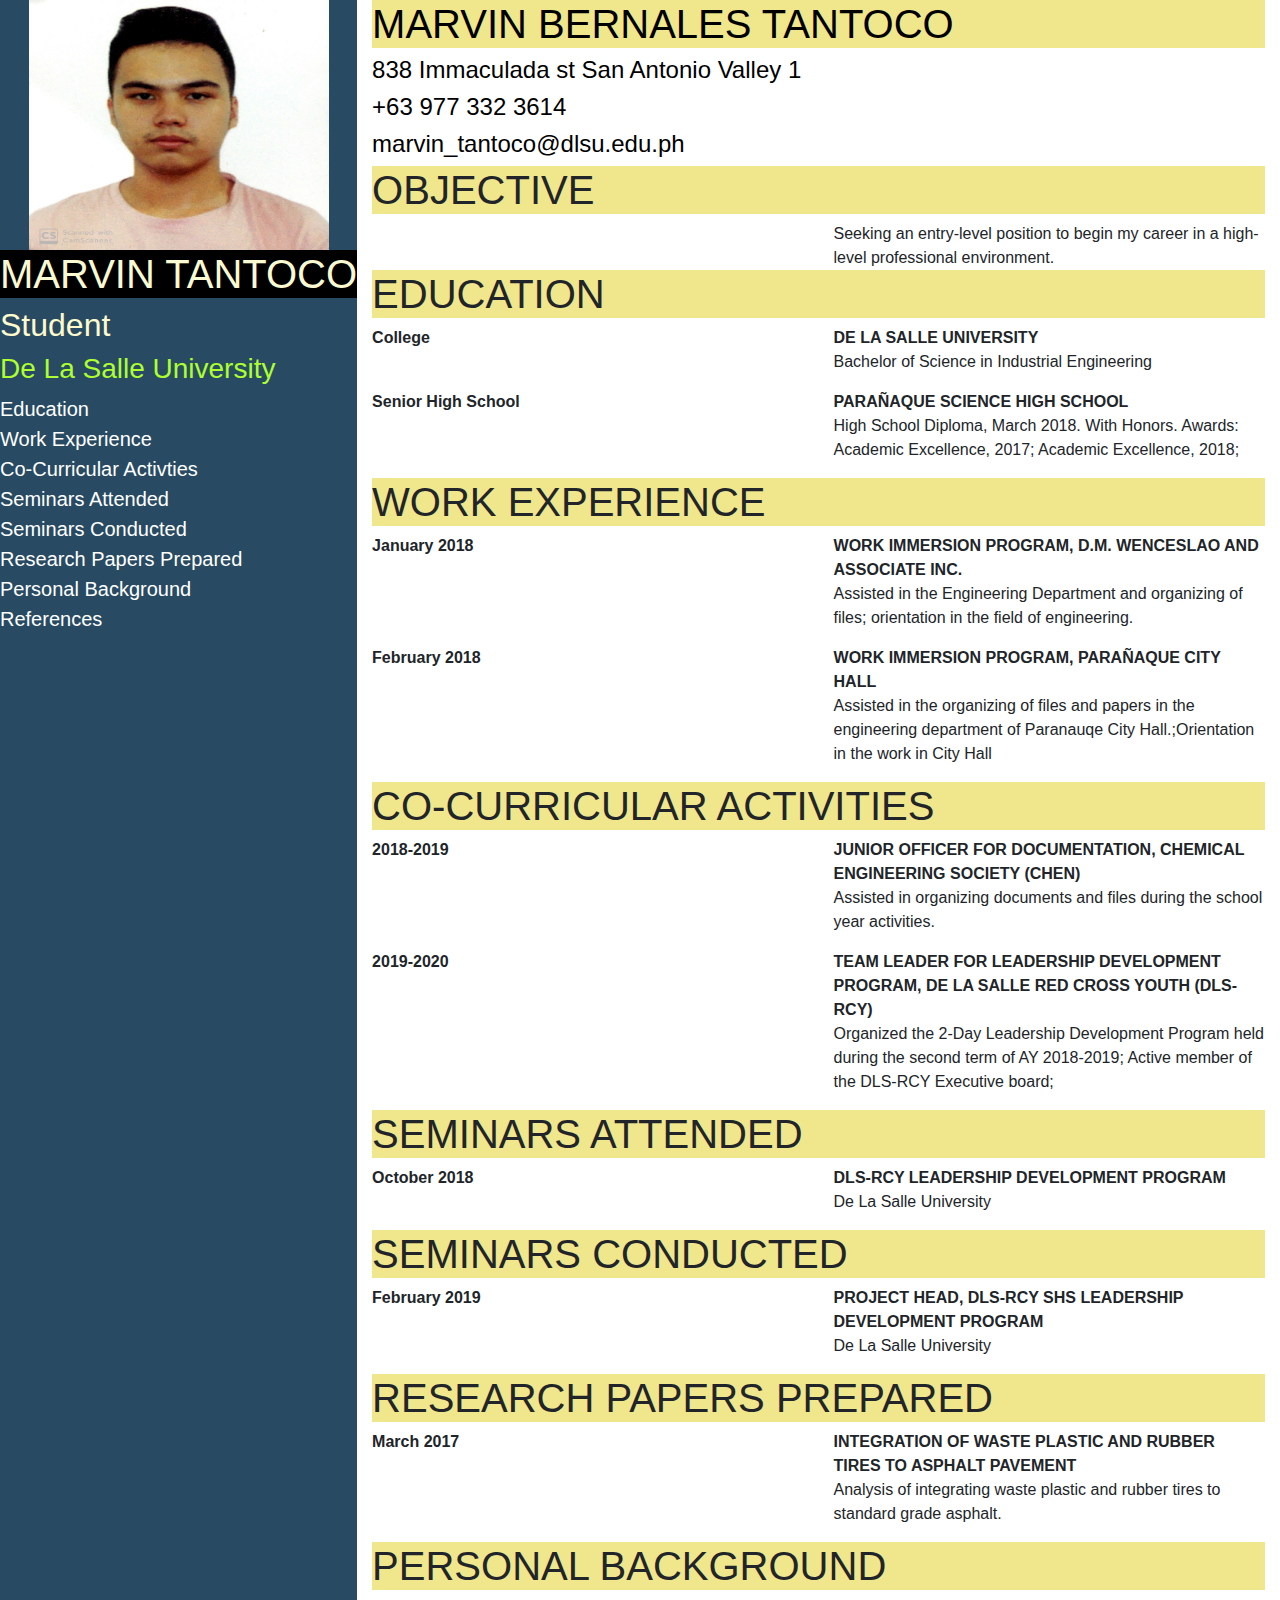
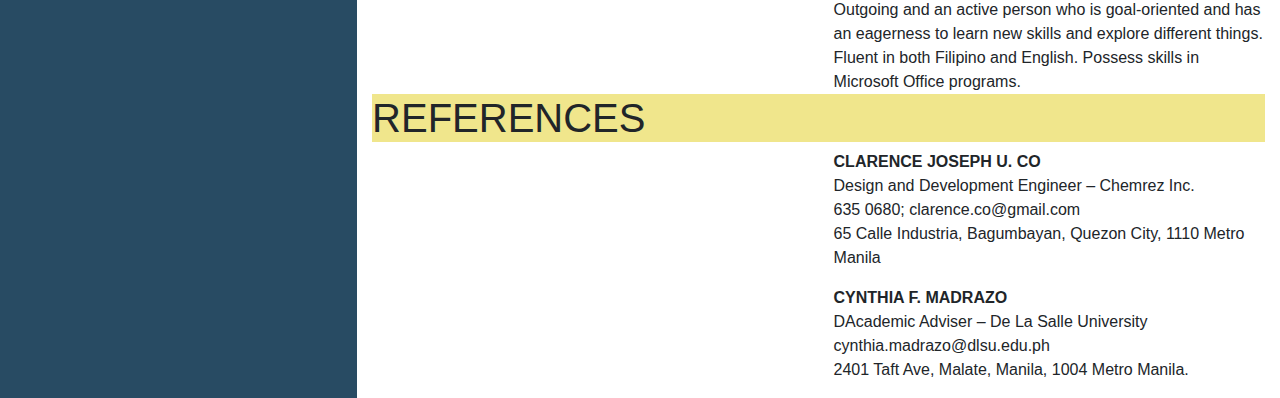
<file: index.html>
<html>

<head>
    <!-- Required meta tags -->
    <meta charset="utf-8">
    <meta name="viewport" content="width=device-width, initial-scale=1, shrink-to-fit=no">

    <!-- Bootstrap CSS -->
    <link rel="stylesheet" href="https://stackpath.bootstrapcdn.com/bootstrap/4.3.1/css/bootstrap.min.css" integrity="sha384-ggOyR0iXCbMQv3Xipma34MD+dH/1fQ784/j6cY/iJTQUOhcWr7x9JvoRxT2MZw1T" crossorigin="anonymous">

    <link rel="stylesheet" href="main.css">

    <title>LBYEC2A EA4</title>
</head>

<body>
    <div class="container-fluid">
        <div class="row">
            <div id="sidenav" class="col-1.5">
                <section class="sidenavtext">
                    <img src="idpic.jpg" width="300" height="250" class="center">
                    <h1>MARVIN TANTOCO </h1>
                    <h2>Student</h2>
                    <h3>De La Salle University</h3>
                </section>
                <ul>
                    <a href="index.html#educ">
                        <li>Education</li>
                        <a href="index.html#work">
                            <li>Work Experience</li>
                            <a href="index.html#curricular">
                                <li>Co-Curricular Activties</li>
                                <a href="index.html#attended">
                                    <li>Seminars Attended</li>
                                    <a href="index.html#conducted">
                                        <li>Seminars Conducted</li>
                                        <a href="index.html#research">
                                            <li>Research Papers Prepared</li>
                                            <a href="index.html#background">
                                                <li>Personal Background</li>
                                                <a href="index.html#references">
                                                    <li>References</li>
                                                </a>

            </div>


            <div id="mainnav" class="col">
                <section id="resume-header" class="resumeheader">
                    <h1>MARVIN BERNALES TANTOCO </h1>
                    <h4>838 Immaculada st San Antonio Valley 1</h4>
                    <h4>+63 977 332 3614</h4>
                    <h4>marvin_tantoco@dlsu.edu.ph </h4>

                </section>
                <section id="obj">
                    <h1>OBJECTIVE</h1>
                    <div class="row">
                        <div class="col"></div>
                        <div class="col">Seeking an entry-level position to begin my career in a high-level professional environment.</div>
                    </div>
                </section>
                <section id="educ">
                    <h1>EDUCATION</h1>
                    <div class="row">
                        <div class="col">
                            <b>
                                College</b>
                        </div>
                        <div class="col">
                            <b> DE LA SALLE UNIVERSITY </b>
                            <p>Bachelor of Science in Industrial Engineering</p>
                        </div>
                    </div>
                    <div class="row">
                        <div class="col">
                            <b>
                                Senior High School
                            </b>
                        </div>
                        <div class="col">
                            <b> PARAÑAQUE SCIENCE HIGH SCHOOL</b>
                            <p>High School Diploma, March 2018. With Honors. Awards: Academic Excellence, 2017; Academic Excellence, 2018; </p>
                        </div>
                    </div>
                </section>

                <section id="work">
                    <h1>WORK EXPERIENCE</h1>
                    <div class="row">
                        <div class="col">
                            <b> January 2018</b>
                        </div>
                        <div class="col">
                            <b> WORK IMMERSION PROGRAM, D.M. WENCESLAO AND ASSOCIATE INC.</b>
                            <p>Assisted in the Engineering Department and organizing of files; orientation in the field of engineering.</p>
                        </div>
                    </div>
                    <div class="row">
                        <div class="col">
                            <b> February 2018</b>
                        </div>
                        <div class="col">
                            <b> WORK IMMERSION PROGRAM, PARAÑAQUE CITY HALL </b>
                            <p>Assisted in the organizing of files and papers in the engineering department of Paranauqe City Hall.;Orientation in the work in City Hall</p>
                        </div>
                    </div>
                </section>

                <section id="curricular">
                    <h1>CO-CURRICULAR ACTIVITIES</h1>
                    <div class="row">
                        <div class="col">
                            <b> 2018-2019 </b>
                        </div>
                        <div class="col">
                            <b> JUNIOR OFFICER FOR DOCUMENTATION, CHEMICAL ENGINEERING SOCIETY (CHEN) </b>
                            <p>Assisted in organizing documents and files during the school year activities.</p>
                        </div>
                    </div>
                    <div class="row">
                        <div class="col">
                            <b> 2019-2020 </b>
                        </div>
                        <div class="col">
                            <b> TEAM LEADER FOR LEADERSHIP DEVELOPMENT PROGRAM, DE LA SALLE RED CROSS YOUTH (DLS-RCY) </b>
                            <p>Organized the 2-Day Leadership Development Program held during the second term of AY 2018-2019; Active member of the DLS-RCY Executive board; </p>
                        </div>
                    </div>
                </section>

                <section id="attended">
                    <h1>SEMINARS ATTENDED</h1>
                    <div class="row">
                        <div class="col">
                            <b> October 2018 </b>
                        </div>
                        <div class="col">
                            <b>
                                DLS-RCY LEADERSHIP DEVELOPMENT PROGRAM
                            </b>
                            <p>De La Salle University</p>
                        </div>
                    </div>
                </section>

                <section id="conducted">
                    <h1>SEMINARS CONDUCTED</h1>
                    <div class="row">
                        <div class="col">
                            <b>
                                February 2019
                            </b>
                        </div>
                        <div class="col">
                            <b> PROJECT HEAD, DLS-RCY SHS LEADERSHIP DEVELOPMENT PROGRAM </b>
                            <p>De La Salle University</p>
                        </div>
                    </div>
                </section>

                <section id="research">
                    <h1>RESEARCH PAPERS PREPARED</h1>
                    <div class="row">
                        <div class="col">
                            <b> March 2017 </b>
                        </div>
                        <div class="col">
                            <b> INTEGRATION OF WASTE PLASTIC AND RUBBER TIRES TO ASPHALT PAVEMENT </b>
                            <p>Analysis of integrating waste plastic and rubber tires to standard grade asphalt.</p>
                        </div>
                    </div>
                </section>

                <section id="background">
                    <h1>PERSONAL BACKGROUND</h1>
                    <div class="row">
                        <div class="col"></div>
                        <div class="col">
                            Outgoing and an active person who is goal-oriented and has an eagerness to learn new skills and explore different things. Fluent in both Filipino and English. Possess skills in Microsoft Office programs.
                        </div>
                    </div>
                </section>

                <section id="references">
                    <h1>REFERENCES</h1>
                    <div class="row">
                        <div class="col"></div>
                        <div class="col">
                            <b> CLARENCE JOSEPH U. CO </b>
                            <p>Design and Development Engineer – Chemrez Inc.
                                <br>
                                635 0680; clarence.co@gmail.com
                                <br>
                                65 Calle Industria, Bagumbayan, Quezon City, 1110 Metro Manila</p>
                        </div>
                    </div>

                    <div class="row">
                        <div class="col"></div>
                        <div class="col">
                            <b> CYNTHIA F. MADRAZO </b>
                            <p>DAcademic Adviser – De La Salle University
                                <br>
                                cynthia.madrazo@dlsu.edu.ph
                                <br>
                                2401 Taft Ave, Malate, Manila, 1004 Metro Manila.</p>
                        </div>
                    </div>
                </section>

                <!-- Optional JavaScript -->
                <!-- jQuery first, then Popper.js, then Bootstrap JS -->
                <script src="https://code.jquery.com/jquery-3.3.1.slim.min.js" integrity="sha384-q8i/X+965DzO0rT7abK41JStQIAqVgRVzpbzo5smXKp4YfRvH+8abtTE1Pi6jizo" crossorigin="anonymous"></script>
                <script src="https://cdnjs.cloudflare.com/ajax/libs/popper.js/1.14.7/umd/popper.min.js" integrity="sha384-UO2eT0CpHqdSJQ6hJty5KVphtPhzWj9WO1clHTMGa3JDZwrnQq4sF86dIHNDz0W1" crossorigin="anonymous"></script>
                <script src="https://stackpath.bootstrapcdn.com/bootstrap/4.3.1/js/bootstrap.min.js" integrity="sha384-JjSmVgyd0p3pXB1rRibZUAYoIIy6OrQ6VrjIEaFf/nJGzIxFDsf4x0xIM+B07jRM" crossorigin="anonymous"></script>
</body></html>
</file>
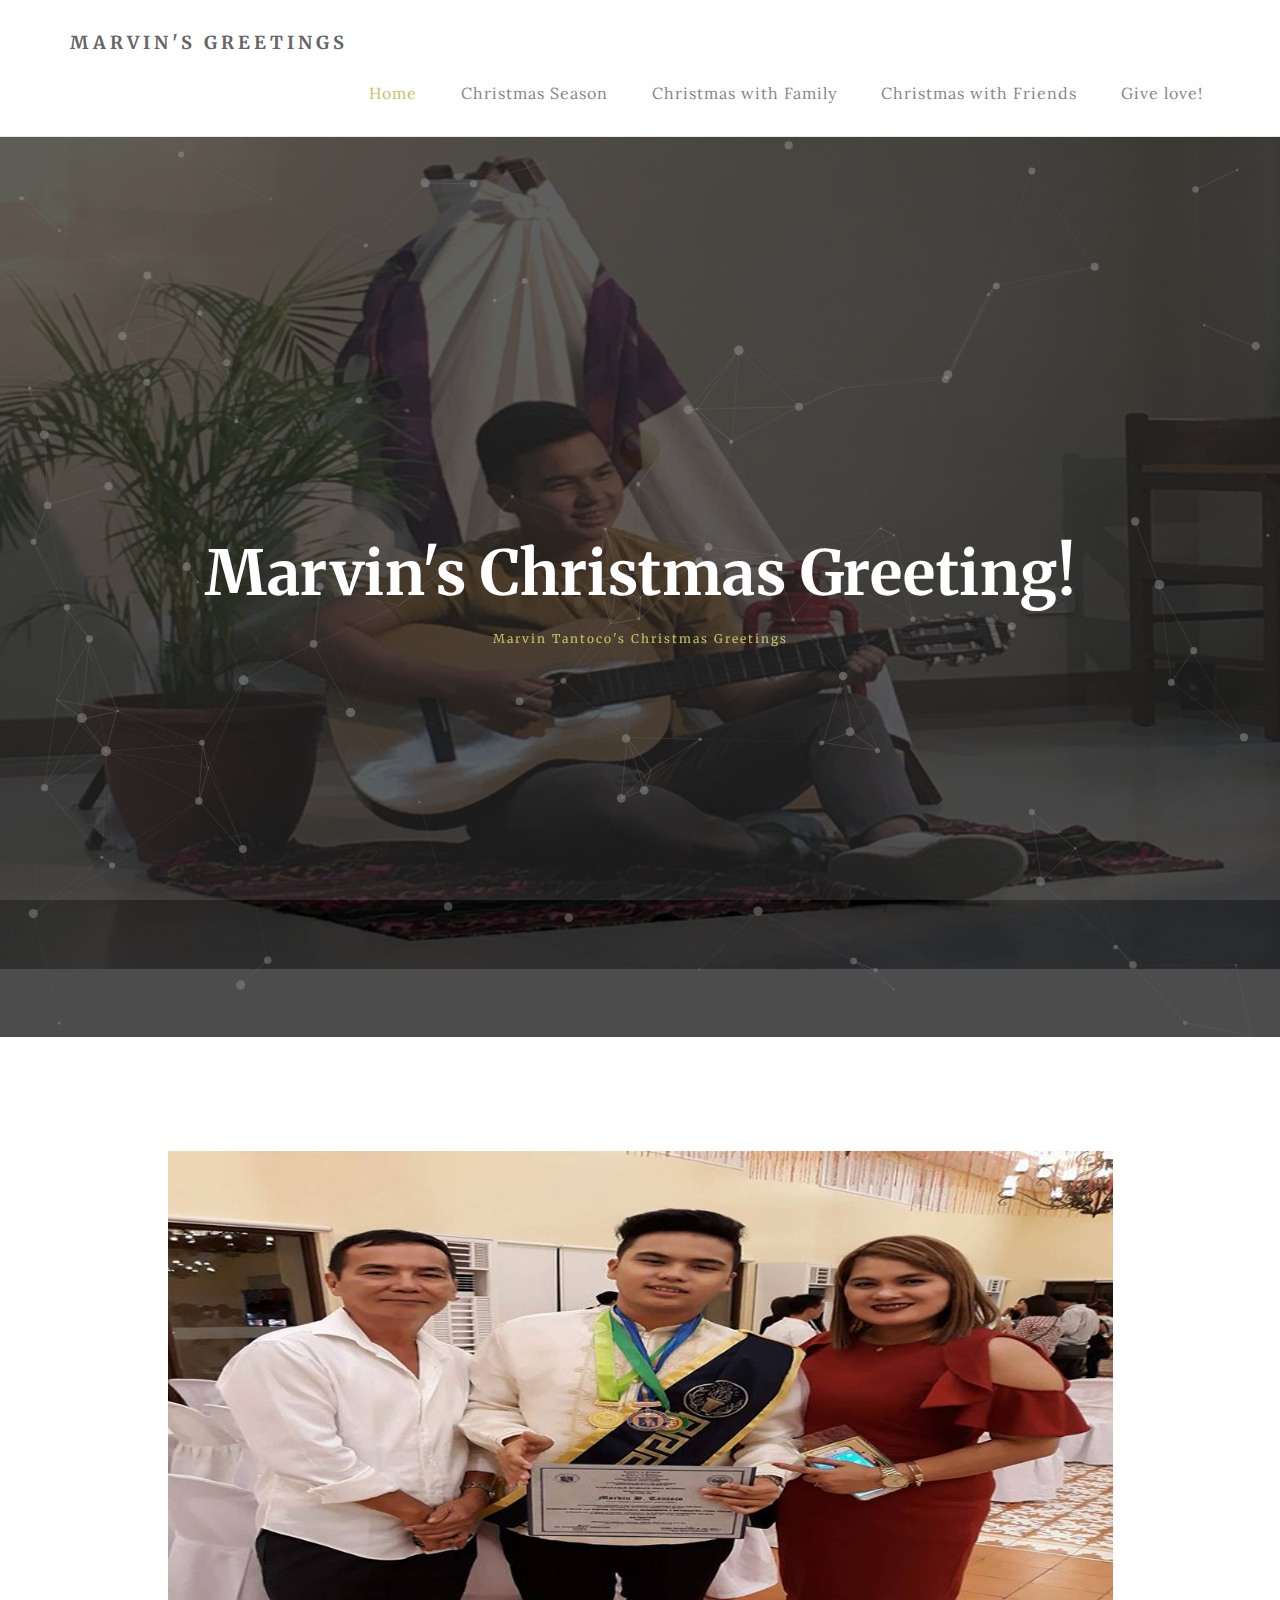
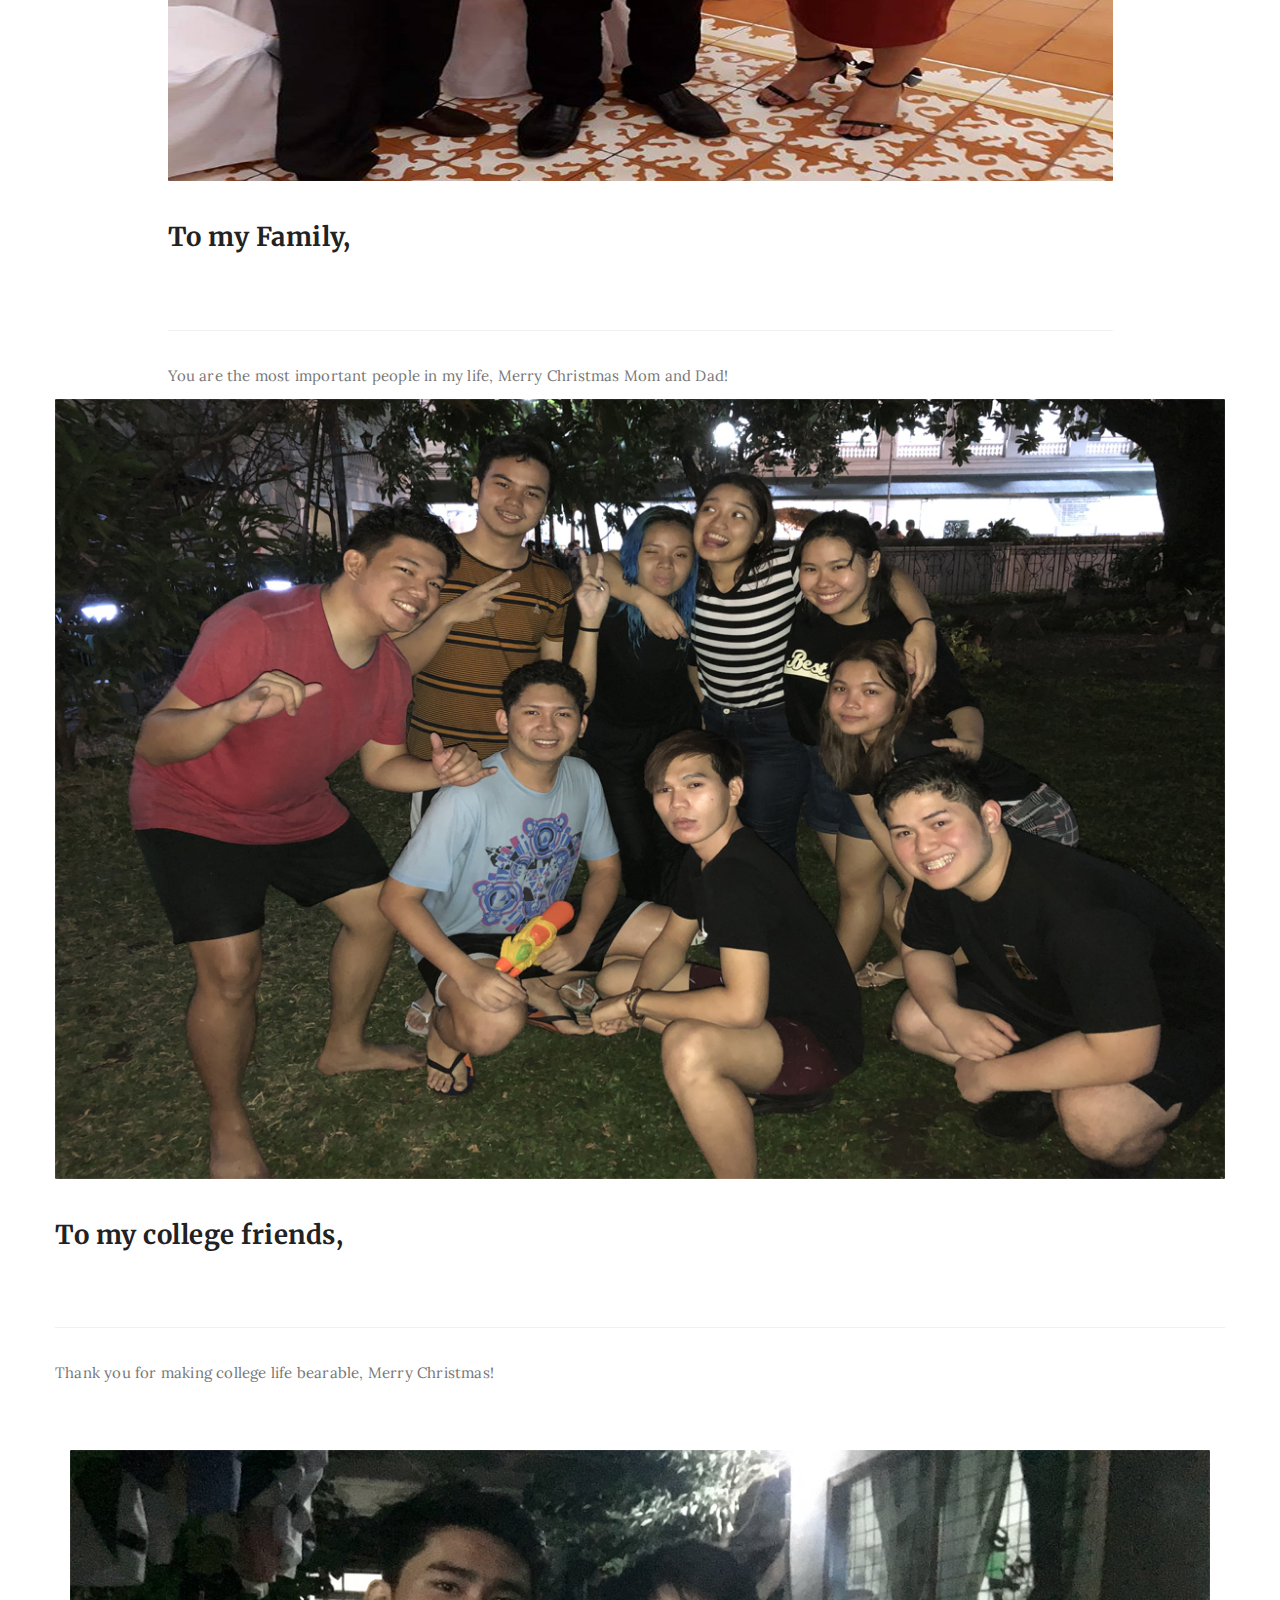
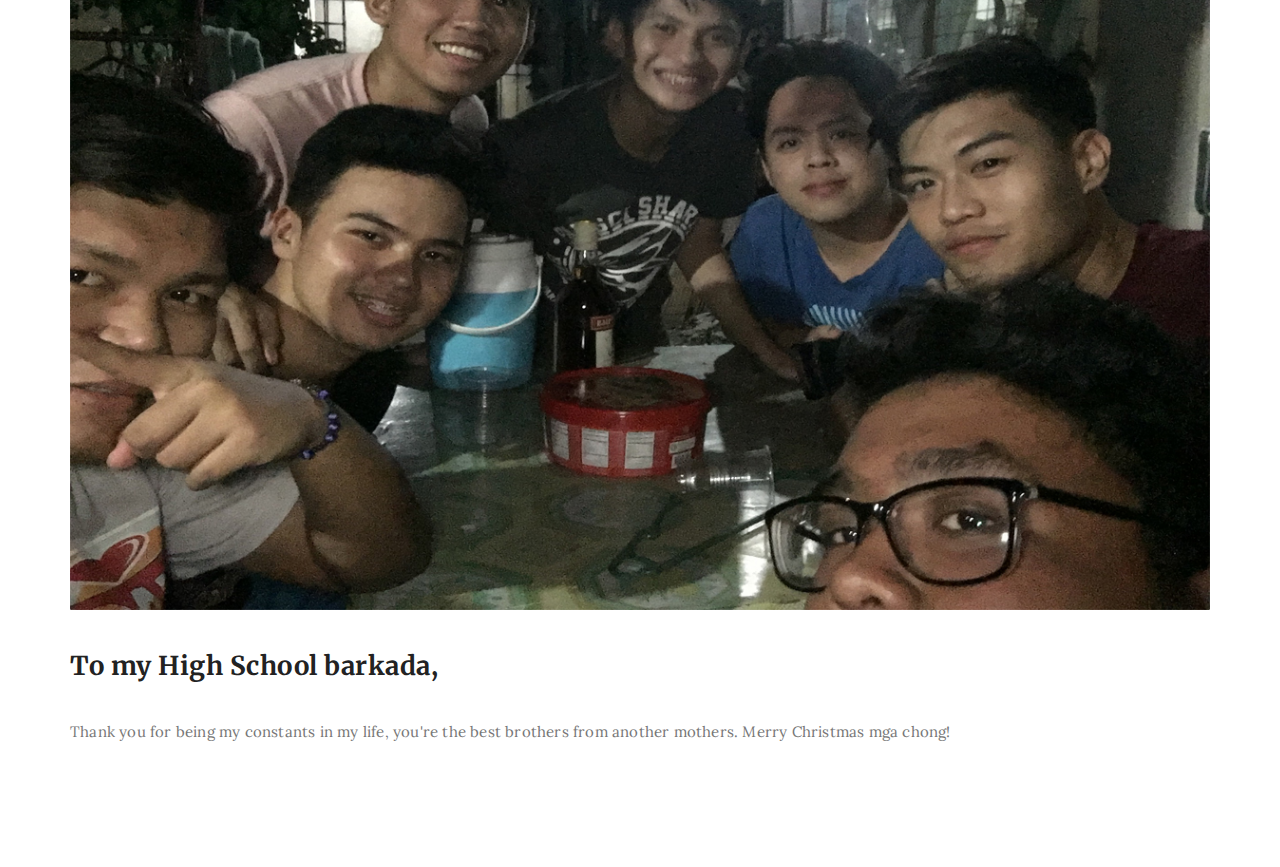
<file: christmas-project/index.html>
<!DOCTYPE html>
<html lang="en">
<head>

<meta charset="UTF-8">
<meta http-equiv="X-UA-Compatible" content="IE=Edge">
<meta name="description" content="">
<meta name="keywords" content="">
<meta name="author" content="">
<meta name="viewport" content="width=device-width, initial-scale=1, maximum-scale=1">

<title>Marvin's Christmas Greeting</title>

<link rel="stylesheet" href="css/bootstrap.min.css">
<link rel="stylesheet" href="css/font-awesome.min.css">

<link rel="stylesheet" href="css/style.css">
<link href="https://fonts.googleapis.com/css?family=Lora|Merriweather:300,400" rel="stylesheet">

</head>
<body>


<div class="preloader">
     <div class="sk-spinner sk-spinner-wordpress">
          <span class="sk-inner-circle"></span>
     </div>
</div>


<div class="navbar navbar-default navbar-static-top" role="navigation">
     <div class="container">

          <div class="navbar-header">
               <button class="navbar-toggle" data-toggle="collapse" data-target=".navbar-collapse">
                    <span class="icon icon-bar"></span>
                    <span class="icon icon-bar"></span>
                    <span class="icon icon-bar"></span>
               </button>
               <a href="index.html" class="navbar-brand">Marvin's Greetings</a>
          </div>
          <div class="collapse navbar-collapse">
               <ul class="nav navbar-nav navbar-right">
                        <li class="active"><a href="index.html">Home</a></li>
                        <li><a href="christmas.html">Christmas Season</a></li>
                        <li><a href="family.html">Christmas with Family </a></li>
                        <li><a href="friends.html">Christmas with Friends</a></li>
                        <li><a href="friends2.html">Give love!</a></li>
                   </ul>
          </div>

  </div>
</div>

<!-- Home Section -->

<section id="home" class="main-home parallax-section">
     <div class="overlay"></div>
     <div id="particles-js"></div>
     <div class="container">
          <div class="row">

               <div class="col-md-12 col-sm-12">
                    <h1>Marvin's Christmas Greeting!</h1>
                    <h4>Marvin Tantoco's Christmas Greetings</h4>
               </div>

          </div>
     </div>
</section>

<!-- Blog Section -->

<section id="blog">
     <div class="container">
          <div class="row">

               <div class="col-md-offset-1 col-md-10 col-sm-12">
                    <div class="blog-post-thumb">
                         <div class="blog-post-image">
                              <a href="single-post.html">
                                   <img src="images/blog-image1.jpg" class="img-responsive" alt="Blog Image">
                              </a>
                         </div>
                         <div class="blog-post-title">
                              <h3><a href="single-post.html">To my Family,</a></h3>
                         </div>
                         </div>
                         <div class="blog-post-des">
                              <p>You are the most important people in my life, Merry Christmas Mom and Dad!</p>
                              
                         </div>
                    </div>

                    <div class="blog-post-thumb">
                         <div class="blog-post-image">
                              <a href="single-post.html">
                                   <img src="images/blog-image2.jpg" class="img-responsive" alt="Blog Image">
                              </a>
                         </div>
                         <div class="blog-post-title">
                              <h3><a href="single-post.html">To my college friends,</a></h3>
                         </div>
                        
                         </div>
                         <div class="blog-post-des">
                              <p>Thank you for making college life bearable, Merry Christmas!</p>
                              
                         </div>
                    </div>

                    
                    <div class="blog-post-thumb">
                         <div class="blog-post-image">
                              <a href="single-post.html">
                                   <img src="images/blog-image3.jpg" class="img-responsive" alt="Blog Image">
                              </a>
                         </div>
                         <div class="blog-post-title">
                              <h3><a href="single-post.html">To my High School barkada,</a></h3>
                         </div>
                         <div class="blog-post-format">
                              
                         </div>
                         <div class="blog-post-des">
                              <p>Thank you for being my constants in my life, you're the best brothers from another mothers. Merry Christmas mga chong!</p>
                             
                         </div>
                    </div>

                    
                             
                         </div>
               


<script src="js/jquery.js"></script>
<script src="js/bootstrap.min.js"></script>
<script src="js/particles.min.js"></script>
<script src="js/app.js"></script>
<script src="js/jquery.parallax.js"></script>
<script src="js/smoothscroll.js"></script>
<script src="js/custom.js"></script>

</body>
</html>
</file>
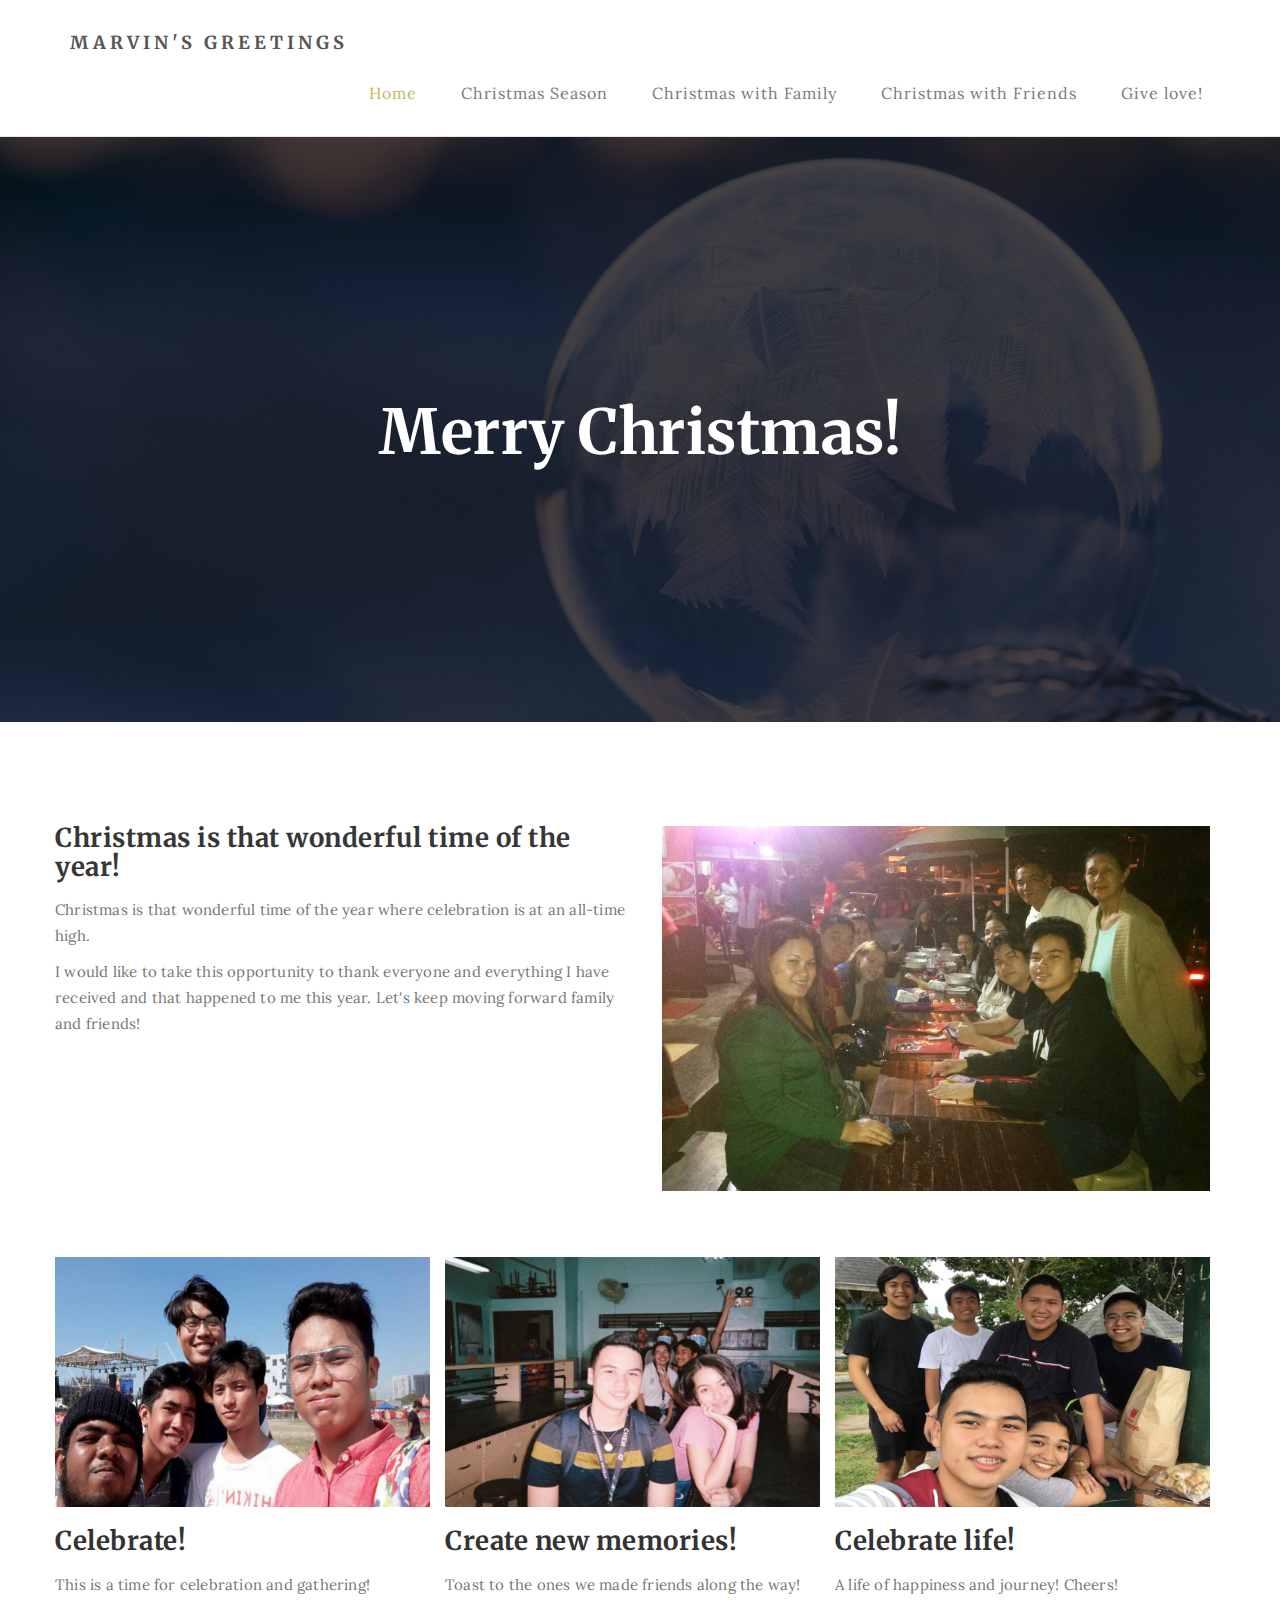
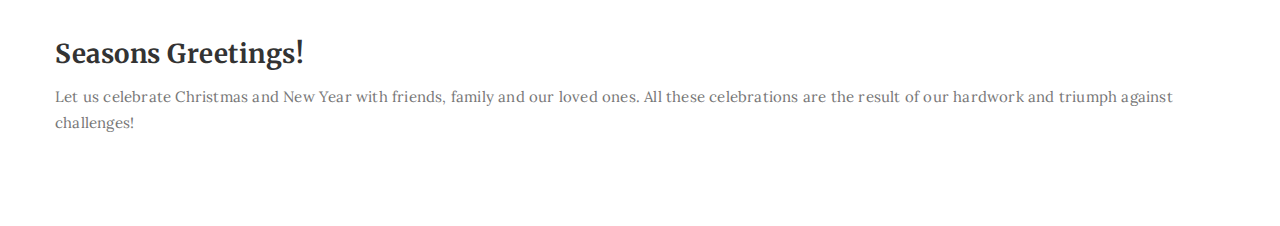
<file: christmas-project/christmas.html>
<!DOCTYPE html>
<html lang="en">
<head>

<meta charset="UTF-8">
<meta http-equiv="X-UA-Compatible" content="IE=Edge">
<meta name="description" content="">
<meta name="keywords" content="">
<meta name="author" content="">
<meta name="viewport" content="width=device-width, initial-scale=1, maximum-scale=1">

<title>Merry Christmas!</title>

<link rel="stylesheet" href="css/bootstrap.min.css">
<link rel="stylesheet" href="css/font-awesome.min.css">

<!-- Main css -->
<link rel="stylesheet" href="css/style.css">
<link href="https://fonts.googleapis.com/css?family=Lora|Merriweather:300,400" rel="stylesheet">

</head>
<body>


<div class="preloader">
     <div class="sk-spinner sk-spinner-wordpress">
          <span class="sk-inner-circle"></span>
     </div>
</div>



<div class="navbar navbar-default navbar-static-top" role="navigation">
     <div class="container">

          <div class="navbar-header">
               <button class="navbar-toggle" data-toggle="collapse" data-target=".navbar-collapse">
                    <span class="icon icon-bar"></span>
                    <span class="icon icon-bar"></span>
                    <span class="icon icon-bar"></span>
               </button>
               <a href="index.html" class="navbar-brand">Marvin's Greetings</a>
          </div>
          <div class="collapse navbar-collapse">
               <ul class="nav navbar-nav navbar-right">
                     <li class="active"><a href="index.html">Home</a></li>
                        <li><a href="christmas.html">Christmas Season</a></li>
                        <li><a href="family.html">Christmas with Family </a></li>
                        <li><a href="friends.html">Christmas with Friends</a></li>
                        <li><a href="friends2.html">Give love!</a></li>
               </ul>
          </div>

  </div>
</div>

<!-- Home Section -->

<section id="home" class="main-about parallax-section">
     <div class="overlay"></div>
     <div class="container">
          <div class="row">

               <div class="col-md-12 col-sm-12">
                    <h1>Merry Christmas!</h1>
               </div>

          </div>
     </div>
</section>

<section id="about">
     <div class="container">
          <div class="row">



                    <div class="col-md-6 col-sm-6">
                         <h3>Christmas is that wonderful time of the year!</h3>
                         <p>Christmas is that wonderful time of the year where celebration is at an all-time high. </p>
                         <p>I would like to take this opportunity to thank everyone and everything I have received and that happened to me this year. Let's keep moving forward family and friends!</p>
                    </div>

                    <div class="col-md-6 col-sm-6">
                         <img src="images/about-image.jpg" class="img-responsive" alt="About Image">
                    </div>

                    <div class="clearfix"></div>

                    <div class="col-md-4 col-sm-4">
                         <img src="images/about-image1.jpg" class="img-responsive" alt="Blog Image">
                         <h3>Celebrate!</h3>
                         <p>This is a time for celebration and gathering!</p>
                    </div>

                    <div class="col-md-4 col-sm-4">
                         <img src="images/about-image2.jpg" class="img-responsive" alt="Blog Image">
                         <h3>Create new memories!</h3>
                         <p>Toast to the ones we made friends along the way!</p>
                    </div>

                    <div class="col-md-4 col-sm-4">
                         <img src="images/about-image3.jpg" class="img-responsive" alt="Blog Image">
                         <h3>Celebrate life!</h3>
                         <p>A life of happiness and journey! Cheers!</p>
                    </div>
					
                    <h3>Seasons Greetings!</h3>
                    <p>Let us celebrate Christmas and New Year with friends, family and our loved ones. All these celebrations are the result of our hardwork and triumph against challenges!</p>
               </div>

          </div>
     
</section>


<script src="js/jquery.js"></script>
<script src="js/bootstrap.min.js"></script>
<script src="js/jquery.parallax.js"></script>
<script src="js/custom.js"></script>

</body>
</html>
</file>
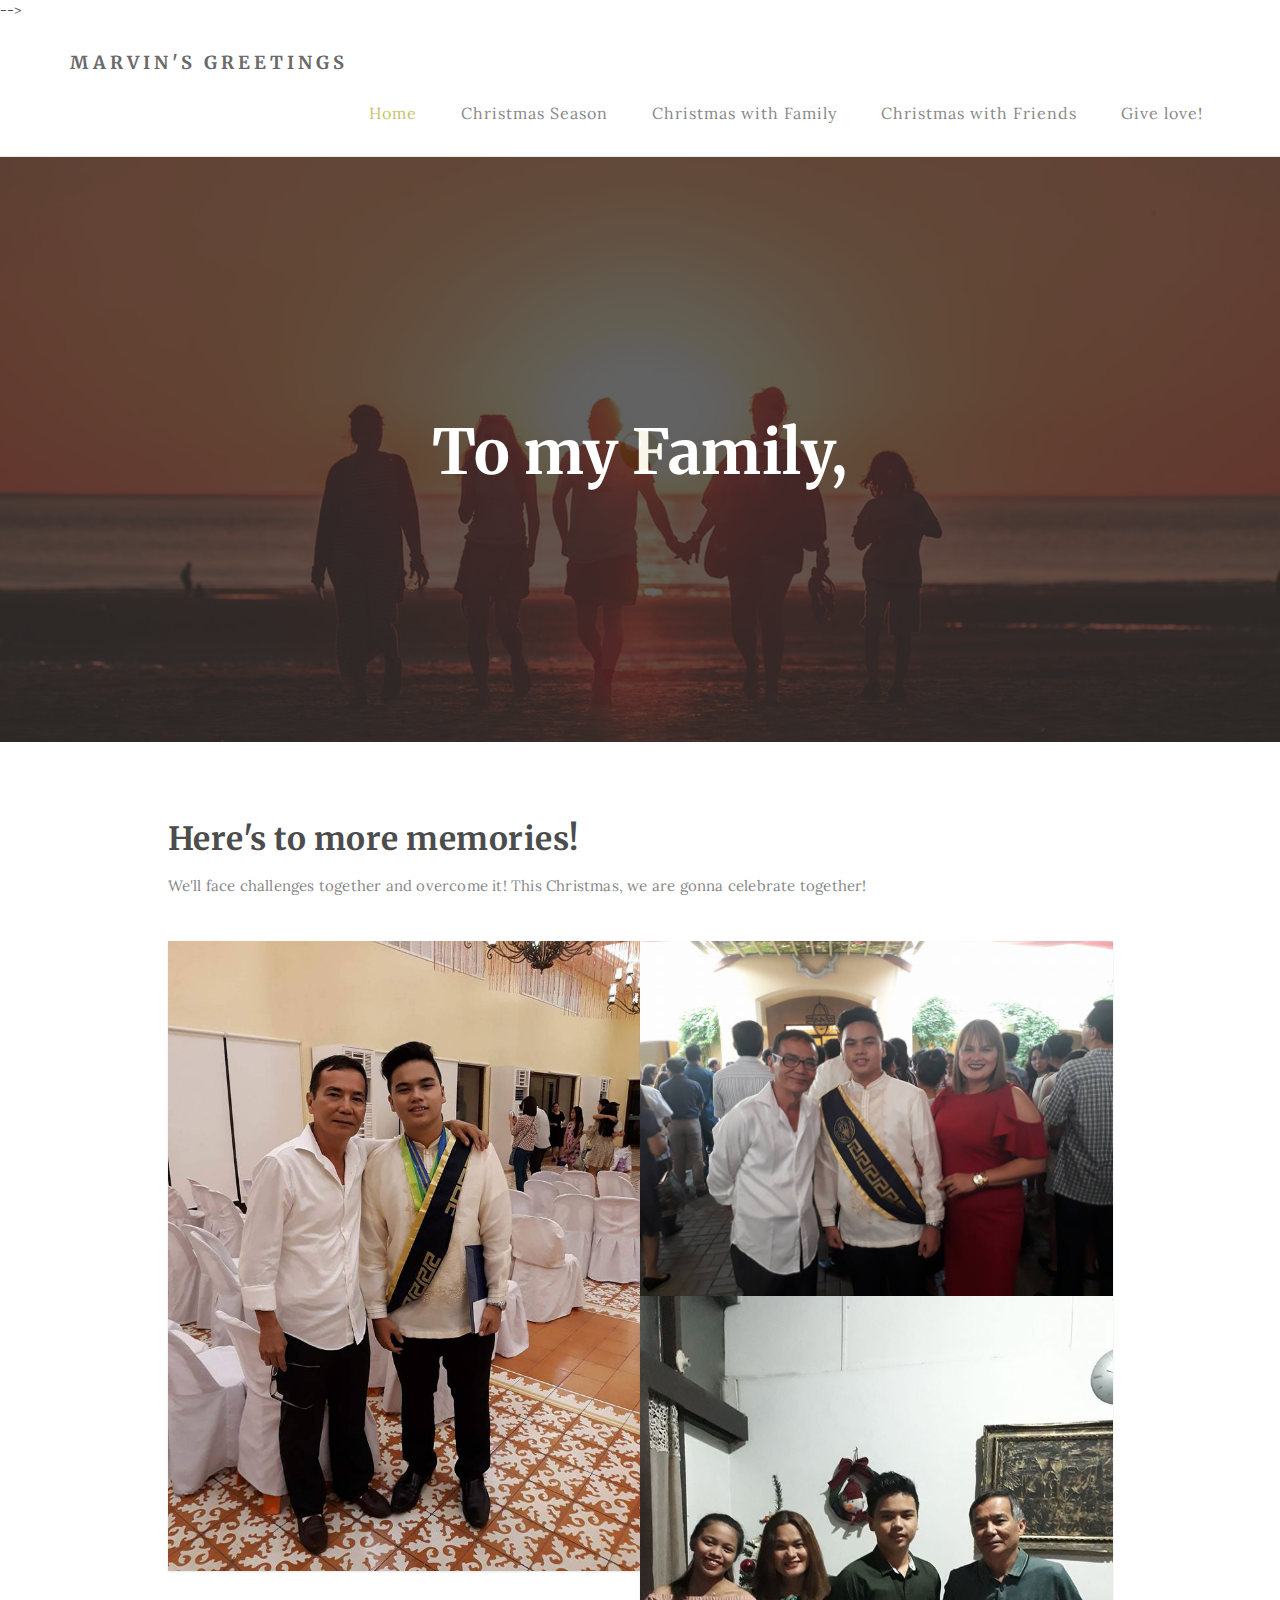
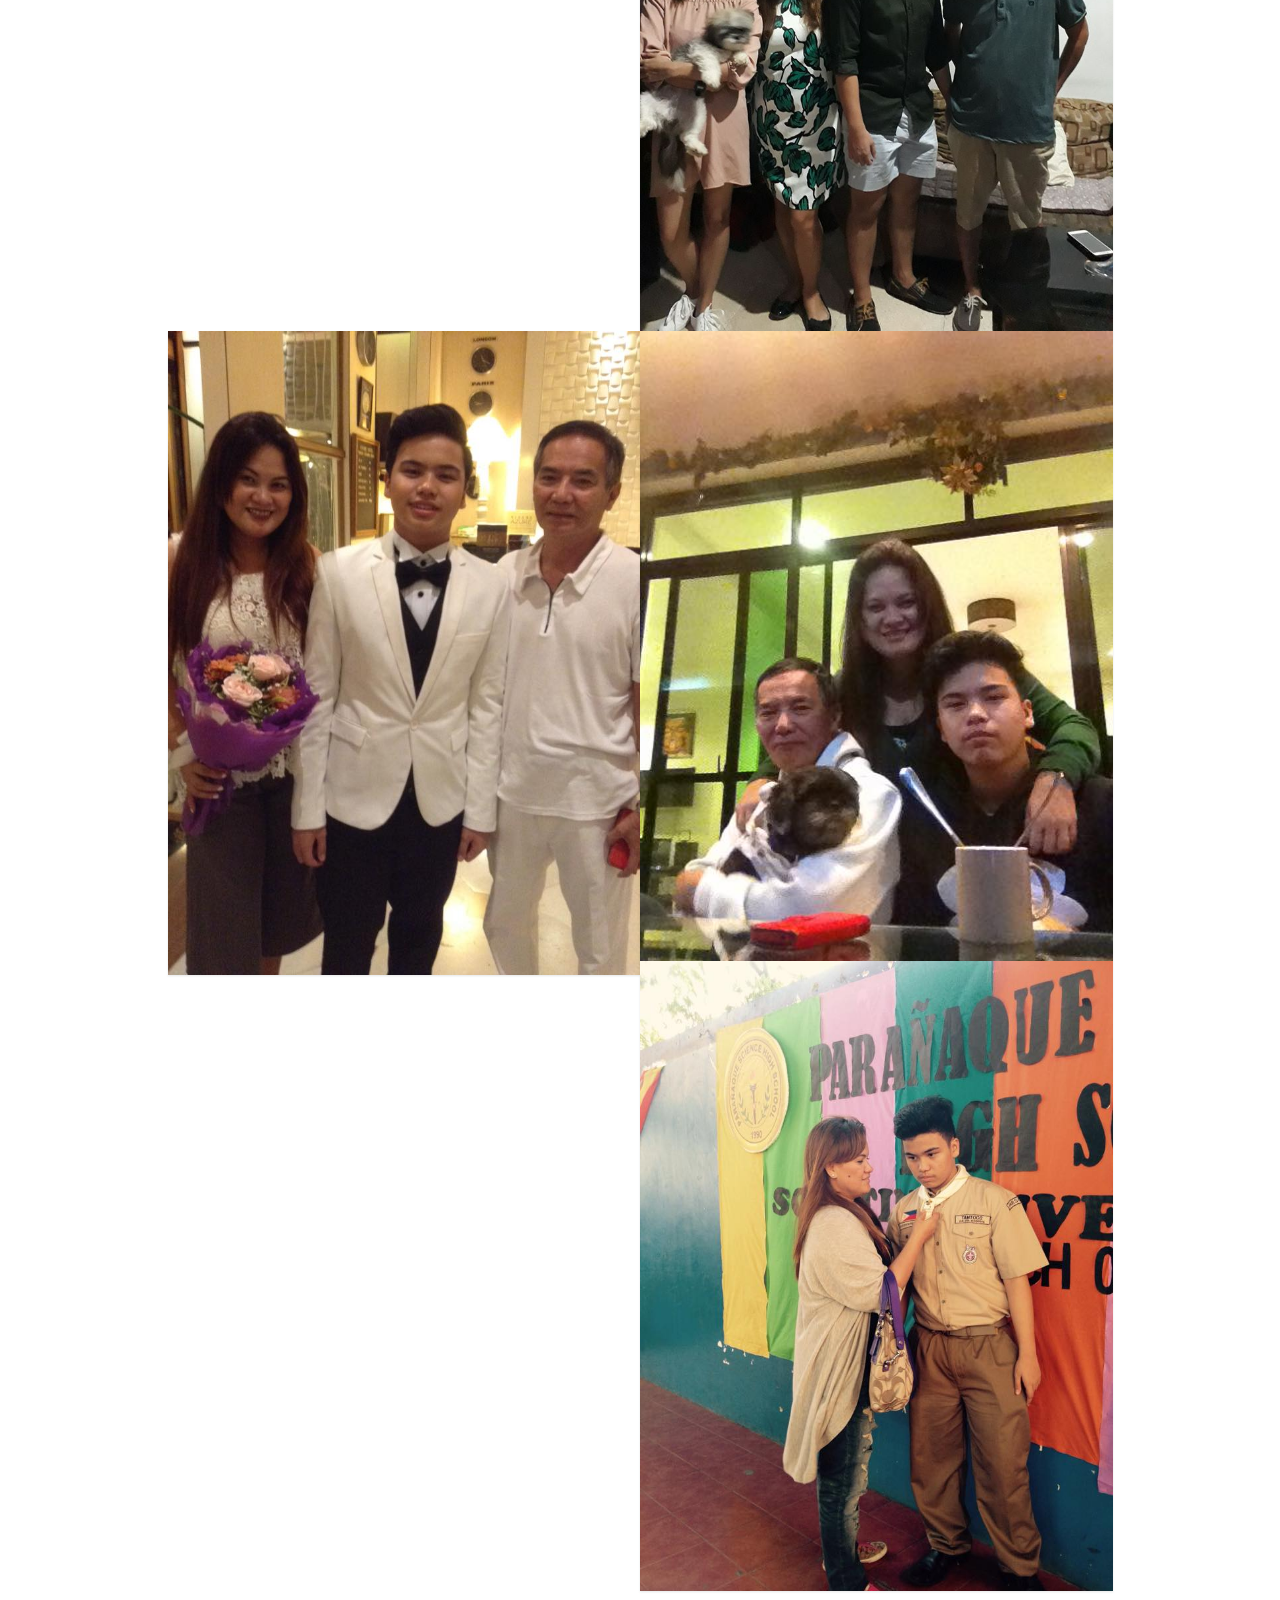
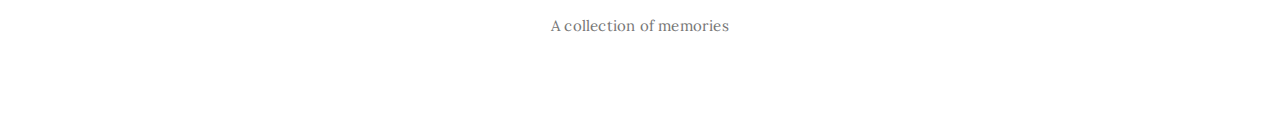
<file: christmas-project/family.html>
<!DOCTYPE html>
<html lang="en">
<head>

<meta charset="UTF-8">
<meta http-equiv="X-UA-Compatible" content="IE=Edge">
<meta name="description" content="">
<meta name="keywords" content="">
<meta name="author" content="">
<meta name="viewport" content="width=device-width, initial-scale=1, maximum-scale=1">

<title>To my Family</title>


-->
<link rel="stylesheet" href="css/bootstrap.min.css">
<link rel="stylesheet" href="css/font-awesome.min.css">
<link rel="stylesheet" href="css/magnific-popup.css">


<link rel="stylesheet" href="css/style.css">
<link href="https://fonts.googleapis.com/css?family=Lora|Merriweather:300,400" rel="stylesheet">

</head>
<body>



<div class="preloader">
     <div class="sk-spinner sk-spinner-wordpress">
          <span class="sk-inner-circle"></span>
     </div>
</div>


<div class="navbar navbar-default navbar-static-top" role="navigation">
     <div class="container">

          <div class="navbar-header">
               <button class="navbar-toggle" data-toggle="collapse" data-target=".navbar-collapse">
                    <span class="icon icon-bar"></span>
                    <span class="icon icon-bar"></span>
                    <span class="icon icon-bar"></span>
               </button>
               <a href="index.html" class="navbar-brand">Marvin's Greetings</a>
          </div>
          <div class="collapse navbar-collapse">
               <ul class="nav navbar-nav navbar-right">
                    <li class="active"><a href="index.html">Home</a></li>
                        <li><a href="christmas.html">Christmas Season</a></li>
                        <li><a href="family.html">Christmas with Family </a></li>
                        <li><a href="friends.html">Christmas with Friends</a></li>
                        <li><a href="friends2.html">Give love!</a></li>
               </ul>
          </div>

  </div>
</div>

<section id="home" class="main-gallery parallax-section">
     <div class="overlay"></div>
     <div class="container">
          <div class="row">

               <div class="col-md-12 col-sm-12">
                    <h1>To my Family,</h1>
               </div>

          </div>
     </div>
</section>

<!-- Gallery Section -->

<section id="gallery">
     <div class="container">
          <div class="row">

               <div class="col-md-offset-1 col-md-10 col-sm-12">
                    <h2>Here's to more memories!</h2>
                    <p>We'll face challenges together and overcome it! This Christmas, we are gonna celebrate together!</p>
                    <span></span>
                    <div class="col-md-6 col-sm-6">
                         <div class="gallery-thumb">
                              <a href="images/gallery-image1.jpg" class="image-popup">
                                   <img src="images/gallery-image1.jpg" class="img-responsive" alt="Gallery Image">
                              </a>
                         </div>
                    </div>

                    <div class="col-md-6 col-sm-6">
                         <div class="gallery-thumb">
                              <a href="images/gallery-image2.jpg" class="image-popup">
                                   <img src="images/gallery-image2.jpg" class="img-responsive" alt="Gallery Image">
                              </a>
                         </div>
                    </div>

                    <div class="col-md-6 col-sm-6">
                         <div class="gallery-thumb">
                              <a href="images/gallery-image3.jpg" class="image-popup">
                                   <img src="images/gallery-image3.jpg" class="img-responsive" alt="Gallery Image">
                              </a>
                         </div>
                    </div>

                    <div class="col-md-6 col-sm-6">
                         <div class="gallery-thumb">
                              <a href="images/gallery-image4.jpg" class="image-popup">
                                   <img src="images/gallery-image4.jpg" class="img-responsive" alt="Gallery Image">
                              </a>
                         </div>
                    </div>

                    <div class="col-md-6 col-sm-6">
                         <div class="gallery-thumb">
                              <a href="images/gallery-image5.jpg" class="image-popup">
                                   <img src="images/gallery-image5.jpg" class="img-responsive" alt="Gallery Image">
                              </a>
                         </div>
                    </div>

                    <div class="col-md-6 col-sm-6">
                         <div class="gallery-thumb">
                              <a href="images/gallery-image6.jpg" class="image-popup">
                                   <img src="images/gallery-image6.jpg" class="img-responsive" alt="Gallery Image">
                              </a>
                         </div>
                    </div>

                    <div class="col-md-12 col-sm-12">
                         <p>A collection of memories</p>
                    </div>
               </div>

          </div>
     </div>
</section>



<!-- SCRIPTS -->

<script src="js/jquery.js"></script>
<script src="js/bootstrap.min.js"></script>
<script src="js/jquery.magnific-popup.min.js"></script>
<script src="js/magnific-popup-options.js"></script>
<script src="js/jquery.parallax.js"></script>
<script src="js/custom.js"></script>

</body>
</html>
</file>
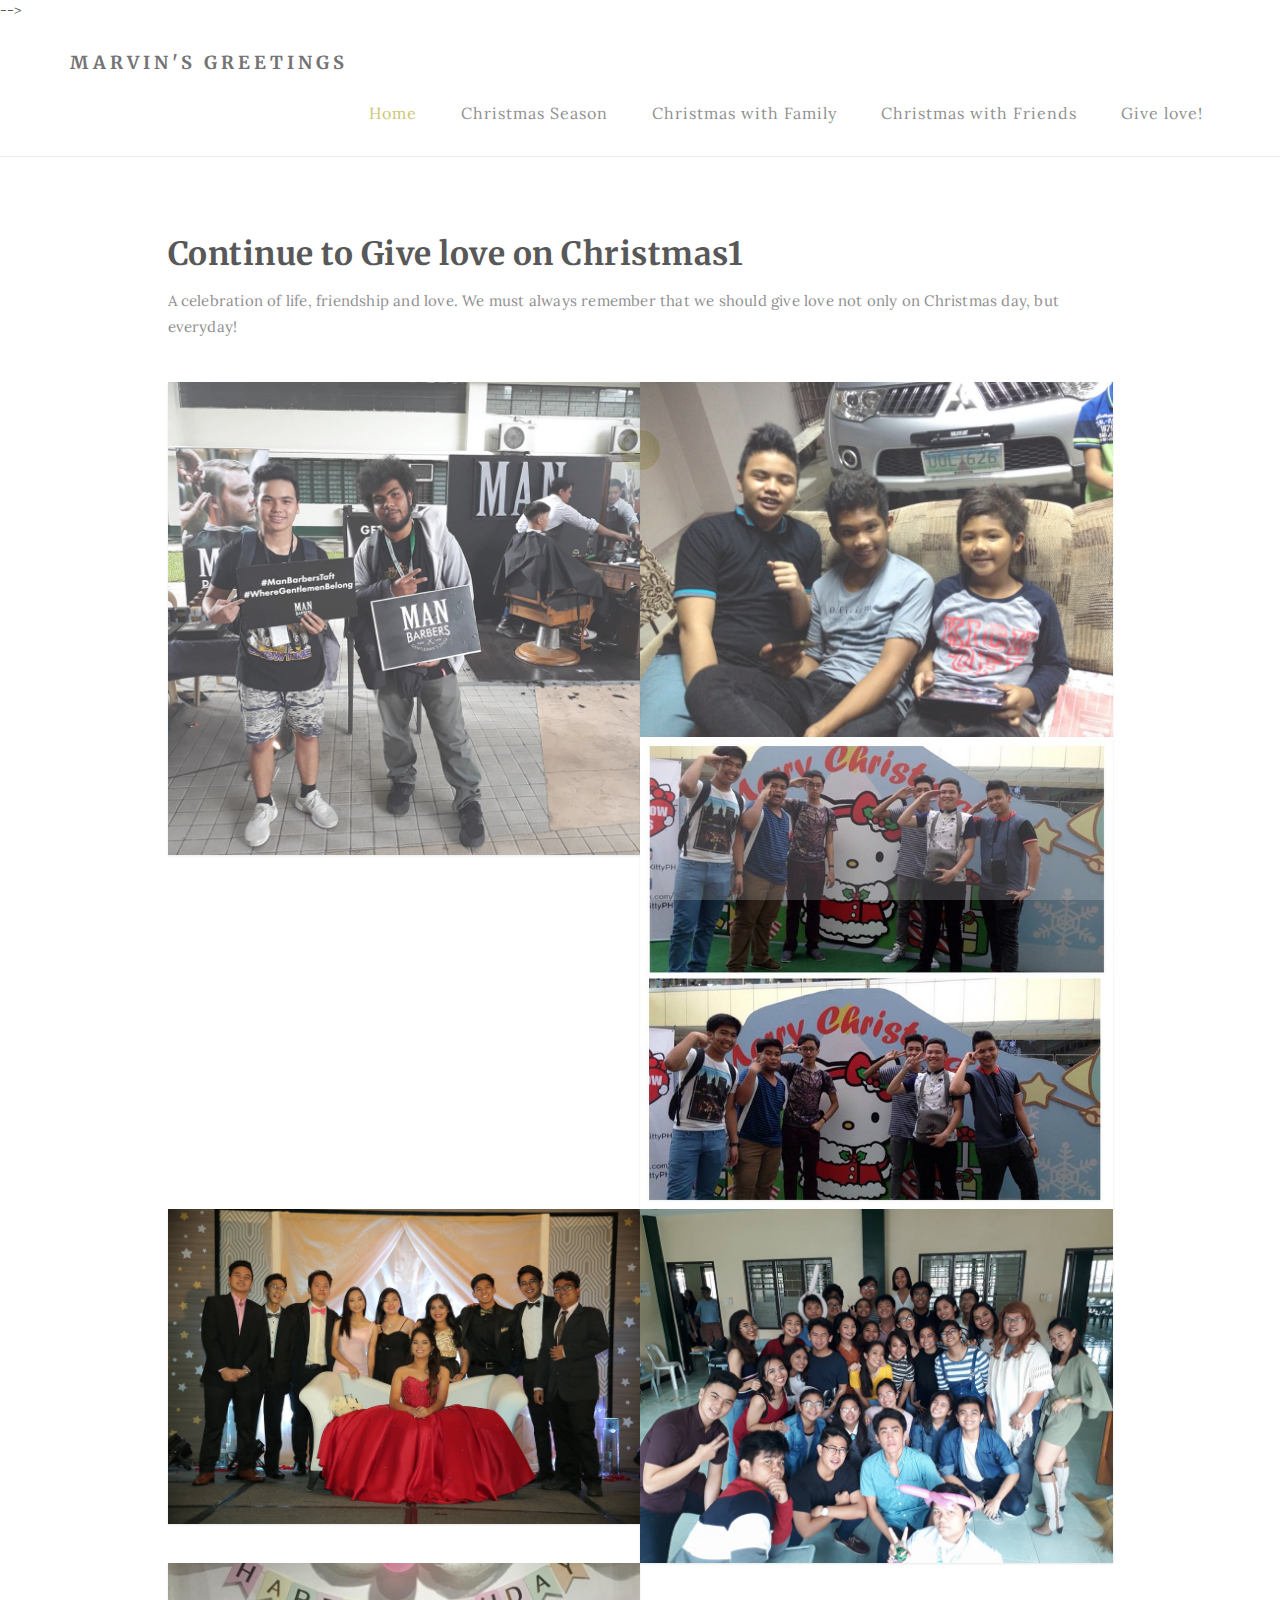
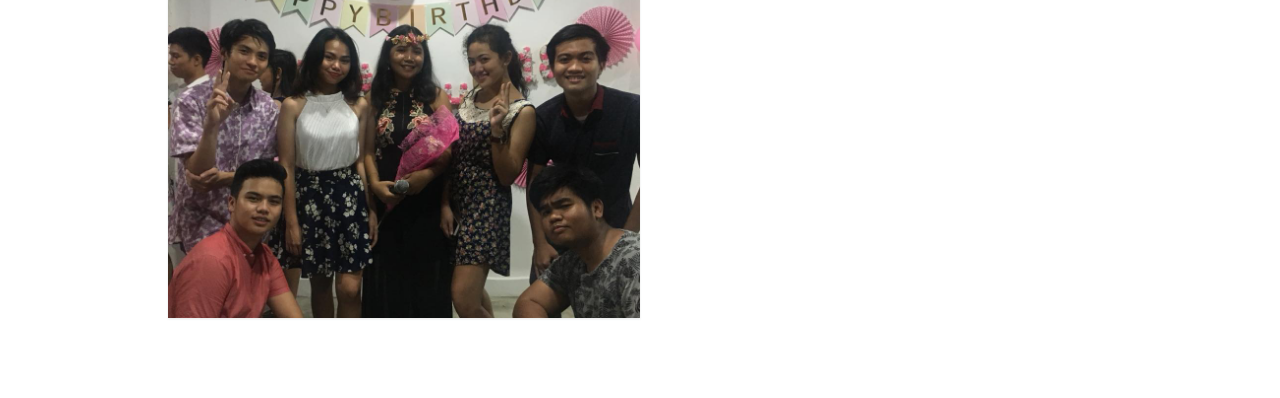
<file: christmas-project/friends2.html>
<!DOCTYPE html>
<html lang="en">
<head>

<meta charset="UTF-8">
<meta http-equiv="X-UA-Compatible" content="IE=Edge">
<meta name="description" content="">
<meta name="keywords" content="">
<meta name="author" content="">
<meta name="viewport" content="width=device-width, initial-scale=1, maximum-scale=1">

<title>Give Love!</title>


-->
<link rel="stylesheet" href="css/bootstrap.min.css">
<link rel="stylesheet" href="css/font-awesome.min.css">
<link rel="stylesheet" href="css/magnific-popup.css">


<link rel="stylesheet" href="css/style.css">
<link href="https://fonts.googleapis.com/css?family=Lora|Merriweather:300,400" rel="stylesheet">

</head>
<body>



<div class="preloader">
     <div class="sk-spinner sk-spinner-wordpress">
          <span class="sk-inner-circle"></span>
     </div>
</div>


<div class="navbar navbar-default navbar-static-top" role="navigation">
     <div class="container">

          <div class="navbar-header">
               <button class="navbar-toggle" data-toggle="collapse" data-target=".navbar-collapse">
                    <span class="icon icon-bar"></span>
                    <span class="icon icon-bar"></span>
                    <span class="icon icon-bar"></span>
               </button>
               <a href="index.html" class="navbar-brand">Marvin's Greetings</a>
          </div>
          <div class="collapse navbar-collapse">
               <ul class="nav navbar-nav navbar-right">
                     <li class="active"><a href="index.html">Home</a></li>
                        <li><a href="christmas.html">Christmas Season</a></li>
                        <li><a href="family.html">Christmas with Family </a></li>
                        <li><a href="friends.html">Christmas with Friends</a></li>
                        <li><a href="friends2.html">Give love!</a></li>
               </ul>
          </div>

  </div>
</div>



<section id="gallery">
     <div class="container">
          <div class="row">

               <div class="col-md-offset-1 col-md-10 col-sm-12">
                    <h2>Continue to Give love on Christmas1</h2>
                    <p>A celebration of life, friendship and love. We must always remember that we should give love not only on Christmas day, but everyday!</p>
                    <span></span>
                    <div class="col-md-6 col-sm-6">
                         <div class="gallery-thumb">
                              <a href="images/friends1.jpg" class="image-popup">
                                   <img src="images/friends1.jpg" class="img-responsive" alt="Gallery Image">
                              </a>
                         </div>
                    </div>

                    <div class="col-md-6 col-sm-6">
                         <div class="gallery-thumb">
                              <a href="images/friends.jpg" class="image-popup">
                                   <img src="images/friends.jpg" class="img-responsive" alt="Gallery Image">
                              </a>
                         </div>
                    </div>

                    <div class="col-md-6 col-sm-6">
                         <div class="gallery-thumb">
                              <a href="images/friends2.jpg" class="image-popup">
                                   <img src="images/friends2.jpg" class="img-responsive" alt="Gallery Image">
                              </a>
                         </div>
                    </div>

                    <div class="col-md-6 col-sm-6">
                         <div class="gallery-thumb">
                              <a href="images/friends3.jpg" class="image-popup">
                                   <img src="images/friends3.jpg" class="img-responsive" alt="Gallery Image">
                              </a>
                         </div>
                    </div>

                    <div class="col-md-6 col-sm-6">
                         <div class="gallery-thumb">
                              <a href="images/friends4.jpg" class="image-popup">
                                   <img src="images/friends4.jpg" class="img-responsive" alt="Gallery Image">
                              </a>
                         </div>
                    </div>

                    <div class="col-md-6 col-sm-6">
                         <div class="gallery-thumb">
                              <a href="images/friends5.jpg" class="image-popup">
                                   <img src="images/friends5.jpg" class="img-responsive" alt="Gallery Image">
                              </a>
                         </div>
                    </div>

                    
               </div>

          </div>
     </div>
</section>



<!-- SCRIPTS -->

<script src="js/jquery.js"></script>
<script src="js/bootstrap.min.js"></script>
<script src="js/jquery.magnific-popup.min.js"></script>
<script src="js/magnific-popup-options.js"></script>
<script src="js/jquery.parallax.js"></script>
<script src="js/custom.js"></script>

</body>
</html>
</file>
<file: main.css>
#sidenav {background: 	#284B63}
a {
    color: white
}

a:hover {
    color: gold;
    text-decoration: none
}

#mainnav {background:white}

ul {
    list-style: none;
    padding-left: 0;
    text-align:;
    font: Times New Roman; 
    font-size: 20
}

#resume-header{color: black;
}

.sidenavtext h1 {color:lightgoldenrodyellow; 
    background:black
}
h2 {color: 	lemonchiffon}
h3{color: 	greenyellow;
    background:}


#mainnav h1{background: khaki;}

img.center {
    display: block;
    margin-left: auto;
    margin-right: auto;
    
}
</file>
<file: christmas-project/css/style.css>
/*

Template 2085 Neuron

http://www.tooplate.com/view/2085-neuron

*/

body {
		background: #ffffff;
    font-family: 'Lora', serif;
    font-style: normal;
		font-weight: 300;
    overflow-x: hidden;
}


/*---------------------------------------
    Typorgraphy              
-----------------------------------------*/

h1,h2,h3,h4,h5,h6 {
  font-family: 'Merriweather', serif;
  font-style: normal;
  font-weight: bold;
  letter-spacing: 0.5px;
}

h1 {
    font-size: 62px;
    padding-bottom: 14px;
    margin-bottom: 0px;
}

h2 {
  font-size: 32px;
}

h2,h3 {
  padding-bottom: 6px;
}

h3 {
  font-size: 26px;
}

h4 {
  color: #666;
  font-size: 12px;
  font-weight: normal;
  letter-spacing: 2px;
}

p {
    color: #777;
    font-size: 15px;
    font-weight: 300;
    line-height: 26px;
    letter-spacing: 0.2px;
}

.btn-success:focus {
  background-color: #000;
  border-color: transparent;
}


/*---------------------------------------
    General               
-----------------------------------------*/

html{
  -webkit-font-smoothing: antialiased;
}

a {
  color: #4d638c;
  -webkit-transition: 0.5s;
  -o-transition: 0.5s;
  transition: 0.5s;
  text-decoration: none !important;
}
a:hover, a:active, a:focus {
  color: #4d638c;
  outline: none;
}

* {
  -webkit-box-sizing: border-box;
  -moz-box-sizing: border-box;
  box-sizing: border-box;
}

*:before,
*:after {
  -webkit-box-sizing: border-box;
  -moz-box-sizing: border-box;
  box-sizing: border-box;
}

#about, 
#gallery,
#contact,
#blog, 
#blog-single-post {
  padding-top: 60px;
  padding-bottom: 80px;
}

.main-about,
.main-single-post,
.main-gallery,
.main-contact {
  height: 65vh;
}

.overlay {
  background: rgba(0,0,0,0.7 );
  width: 100%;
  height: 100vh;
  position: absolute;
  top: 0;
  left: 0;
  right: 0;
  bottom: 0;
}

.parallax-section {
  background-attachment: fixed !important;
  background-size: cover !important;
  overflow: hidden;
}


/*---------------------------------------
    Preloader section              
-----------------------------------------*/

.preloader {
  position: fixed;
  top: 0;
  left: 0;
  width: 100%;
  height: 100%;
  z-index: 99999;
  display: flex;
  flex-flow: row nowrap;
  justify-content: center;
  align-items: center;
  background: none repeat scroll 0 0 #ffffff;
}

.sk-spinner-wordpress.sk-spinner {
  background-color: #bfba55;
  width: 40px;
  height: 40px;
  border-radius: 40px;
  position: relative;
  -webkit-animation: sk-innerCircle 1s linear infinite;
  animation: sk-innerCircle 1s linear infinite; 
}

.sk-spinner-wordpress .sk-inner-circle {
  display: block;
  background-color: #ffffff;
  width: 16px;
  height: 16px;
  position: absolute;
  border-radius: 8px;
  top: 5px;
  left: 5px; 
}

@-webkit-keyframes sk-innerCircle {
  0% {
    -webkit-transform: rotate(0);
            transform: rotate(0); }

  100% {
    -webkit-transform: rotate(360deg);
            transform: rotate(360deg); } }

@keyframes sk-innerCircle {
  0% {
    -webkit-transform: rotate(0);
            transform: rotate(0); }

  100% {
    -webkit-transform: rotate(360deg);
            transform: rotate(360deg); } }



/*---------------------------------------
    Main Navigation             
-----------------------------------------*/

.navbar-default {
    background: #ffffff;
    margin: 0 !important;
    padding: 18px 0;
}

.navbar-default .navbar-brand {
  color: #555;
  font-family: 'Merriweather', serif;
  font-weight: bold;
  text-transform: uppercase;
  letter-spacing: 4px;
  margin: 0;
}

.navbar-default .navbar-nav li a {
    color: #777;
    font-size: 16px;
    letter-spacing: 1px;
    -webkit-transition: all 0.4s ease-in-out;
    transition: all 0.4s ease-in-out;
    padding-right: 22px;
    padding-left: 22px;
}

.navbar-default .navbar-nav > li a:hover {
    color: #bfba55 !important;
}

.navbar-default .navbar-nav > li > a:hover,
.navbar-default .navbar-nav > li > a:focus {
    color: #606066;
    background-color: transparent;
}

.navbar-default .navbar-nav li a:hover,
 .navbar-default .navbar-nav .active > a {
    color: #bfba55;
  }

.navbar-default .navbar-nav > .active > a,
.navbar-default .navbar-nav > .active > a:hover,
.navbar-default .navbar-nav > .active > a:focus {
    color: #bfba55;
    background-color: transparent;
}

.navbar-default .navbar-toggle {
     border: none;
     padding-top: 10px;
  }

.navbar-default .navbar-toggle .icon-bar {
    background: #bfba55;
    border-color: transparent;
  }

.navbar-default .navbar-toggle:hover,
.navbar-default .navbar-toggle:focus { 
  background-color: transparent;
}



/*---------------------------------------
    Home section              
-----------------------------------------*/

#home {
    background-size: cover;
    background-position: center center;
    color: #ffffff;
    display: -webkit-box;
    display: -webkit-flex;
     display: -ms-flexbox;
    display: flex;
    -webkit-box-align: center;
    -webkit-align-items: center;
    -ms-flex-align: center;
     align-items: center;
    position: relative;
    text-align: center;
}

.main-home {
  background: url('../images/home-bg.jpg') no-repeat;
  height: 100vh;
}

.main-about {
  background: url('../images/about-bg.jpg') no-repeat;
}

.main-single-post {
  background: url('../images/single-post-bg.jpg') no-repeat;
}

.main-gallery {
  background: url('../images/gallery-bg.jpg') no-repeat;
}

.main-contact {
  background: url('../images/contact-bg.jpg') no-repeat;
}

#particles-js {
  position: absolute;
  width: 100%;
  height: 100vh;
  top: 0;
  left: 0;
}

#home h4 {
  color: #bfba55;
}

#home .btn {
  background: #ffffff;
  border: 2px solid #ffffff;
  border-radius: 100px;
  color: #444;
  font-family: 'Merriweather', serif;
  font-size: 10px;
  font-weight: bold;
  letter-spacing: 2px;
  text-transform: uppercase;
  padding: 13px 22px;
  margin-top: 42px;
  transition: all 0.4s ease-in-out;
}

#home .btn:hover {
  background: transparent;
  border-color: #ffffff;
  color: #ffffff;
}



/*---------------------------------------
   About section              
-----------------------------------------*/

#about .col-md-6 {
  padding-top: 22px;
  padding-bottom: 32px;
}

#about .col-md-6 img {
  padding: 22px 0px 22px 22px;
}

#about .col-md-4 {
  padding-bottom: 32px;
}

#about .col-md-4 img {
  padding-top: 12px;
}



/*---------------------------------------
   Gallery section              
-----------------------------------------*/

#gallery span {
  display: block;
  padding-bottom: 32px;
}

#gallery .col-md-6 {
  padding-left: 0px;
  padding-right: 0px;
}

#gallery .gallery-thumb {
  background-color: #ffffff;
  box-shadow: 0px 1px 2px 0px rgba(90, 91, 95, 0.15);
  cursor: pointer;
  display: block;
  position: relative;
  top: 0px;
  transition: all 0.4s ease-in-out;
}

#gallery .gallery-thumb:hover {
  box-shadow: 0px 16px 22px 0px rgba(90, 91, 95, 0.3);
  top: -5px;
}

#gallery .gallery-thumb img {
  width: 100%;
}

#gallery .col-md-12 p {
  padding-top: 22px;
  text-align: center;
}



/*---------------------------------------
   Contact section              
-----------------------------------------*/

#contact .col-md-4 {
  padding-left: 0px;
}

#contact .col-md-12 {
  padding-left: 0;
}

#contact form {
  padding-top: 32px;
}

#contact .form-control {
  border: 2px solid #f0f0f0;
  box-shadow: none;
  margin-top: 10px;
  margin-bottom: 10px;
  transition: all 0.4s ease-in-out;
}

#contact .form-control:hover {
  border-color: #555;
}

#contact input {
  height: 50px;
}

#contact input[type="submit"] {
  background: #bfba55;
  border-radius: 100px;
  border: none;
  color: #ffffff;
  font-weight: bold;
  transition: all 0.4s ease-in-out;
}

#contact input[type="submit"]:hover {
  background: #333;
}



/*---------------------------------------
   Blog section              
-----------------------------------------*/

.blog-post-thumb {
  border-bottom: 1px solid #f0f0f0;
  padding-top: 32px;
  padding-bottom: 62px;
  margin-bottom: 32px;
}

.blog-post-thumb:last-child {
  border-bottom: 0px;
  padding-bottom: 32px;
  margin-bottom: 0px;
}

.blog-post-image,
.blog-post-video {
  padding-top: 22px;
  padding-bottom: 22px;
  width: 100%;
}

#about img,
.blog-post-image img {
  border-radius: 1px;
}

.blog-post-title a {
  color: #222;
}

.blog-post-title a:hover {
  color: #bfba55;
}

.blog-post-format {
  padding-bottom: 22px;
}

.blog-post-format span {
  letter-spacing: 0.5px;
  padding-right: 12px;
}

.blog-post-format span a {
  color: #333;
}

.blog-post-format span img {
  display: inline-block;
  width: 42px;
  margin-right: 4px;
}

.blog-post-des blockquote {
  margin: 22px;
}

.blog-post-des .btn {
  border-radius: 100px;
  color: #777;
  font-weight: bold;
  letter-spacing: 1px;
  padding: 14px 28px;
  margin-top: 26px;
  transition: all 0.4s ease-in-out;
}

.blog-post-des .btn:hover {
  background: #bfba55;
  border-color: transparent;
  color: #ffffff;
}

.blog-author {
  border-top: 1px solid #f0f0f0;
  border-bottom: 1px solid #f0f0f0;
  padding-top: 32px;
  padding-bottom: 32px;
  margin-top: 42px;
  margin-bottom: 42px;
}

.blog-author .media img {
  display: inline-block;
  width: 90px;
  margin-right: 12px;
}

.blog-author .media a,
.blog-comment .media h3 {
  color: #444;
  font-size: 18px;
  letter-spacing: 1px;
}

.blog-comment {
  border-bottom: 1px solid #f0f0f0;
  padding-bottom: 32px;
  margin-bottom: 42px;
}

.blog-comment .media:nth-child(2) {
  padding-top: 22px;
}

.blog-comment .media img {
  width: 82px;
  margin-right: 12px;
}

.blog-comment .media h3 {
  display: inline-block;
  padding-right: 14px;
}


.blog-comment-form h3 {
  padding-bottom: 18px;
}

#about .col-md-6, #about .col-md-4,
.blog-comment-form .col-md-4 {
  padding-left: 0px;
}

.blog-comment-form .form-control {
  box-shadow: none;
  border: 2px solid #f0f0f0;
  margin-top: 10px;
  margin-bottom: 10px;
  transition: all 0.4s ease-in-out;
}

.blog-comment-form .form-control:hover {
  border-color: #555;
}

.blog-comment-form input {
  height: 45px;
}

.blog-comment-form input[type="submit"] {
  background: #bfba55;
  border-radius: 100px;
  border: none;
  color: #ffffff;
  font-weight: bold;
  transition: all 0.4s ease-in-out;
}

.blog-comment-form input[type="submit"]:hover {
  background: #333;
  border-color: transparent;
  color: #ffffff;
}



/*---------------------------------------
   Blog Single Post section              
-----------------------------------------*/

#blog-single-post .blog-single-post-image {
  padding-top: 22px;
}

#blog-single-post .blog-single-post-image .col-md-4 {
  padding-left: 0px;
  padding-right: 0px;
  padding-bottom: 22px;
}

#blog-single-post .blog-single-post-image img {
  border-radius: 1px;
  padding-right: 12px;
}

#blog-single-post .blog-post-des h3 {
  padding-top: 16px;
}



/*---------------------------------------
   Footer section              
-----------------------------------------*/

footer {
    background: #000;
    color: #ffffff;
    padding: 80px 0px;
    position: relative;
}

footer .col-md-4 .fa {
  color: #ffffff;
  padding-right: 8px;
}

footer hr {
  border-color: #121212;
  margin-top: 62px;
  margin-bottom: 42px;
}

footer .footer-copyright {
  padding-top: 12px;
}



/* Back top */
.go-top {
  background-color: #ffffff;
  box-shadow: 1px 1.732px 12px 0px rgba( 0, 0, 0, .14 ), 1px 1.732px 3px 0px rgba( 0, 0, 0, .12 );
  transition : all 1s ease;
  bottom: 2em;
  right: 2em;
  color: #333;
  font-size: 24px;
  display: none;
  position: fixed;
  text-decoration: none;
  width: 40px;
  height: 40px;
  line-height: 38px;
  text-align: center;
  border-radius: 100%;
}

.go-top:hover {
    background: #bfba55;
    color: #ffffff;
}



/*---------------------------------------
   Social icon             
-----------------------------------------*/

.social-icon {
    position: relative;
    padding: 0;
    margin: 0;
    text-align: center;
}

.social-icon li {
    display: inline-block;
    list-style: none;
}

.social-icon li a {
    border: 2px solid #292929;
    color: #292929;
    border-radius: 100px;
    cursor: pointer;
    font-size: 16px;
    text-decoration: none;
    transition: all 0.4s ease-in-out;
    width: 50px;
    height: 50px;
    line-height: 50px;
    text-align: center;
    vertical-align: middle;
    position: relative;
    margin: 22px 12px 10px 12px;
}

.social-icon li a:hover {
    border-color: #bfba55;
    color: #bfba55;
    transform: scale(1.1);
}



/*---------------------------------------
   Mobile Responsive         
-----------------------------------------*/

@media (max-width: 980px) {

  .main-about,
  .main-single-post,  
  .main-gallery,
  .main-contact {
    height: 35vh;
  }

}


@media (max-width: 768px) {

  h1 {
    font-size: 52px;
  }

  h2 {
    font-size: 26px;
  }

  #about .col-md-6 img {
    padding-left: 0px;
  }

  #blog-single-post .blog-single-post-image img {
    padding-bottom: 22px;
  }

  footer .col-md-4 {
    padding-top: 22px;
  }

}


@media (max-width: 650px) {

  h1 {
    font-size: 42px;
  }

  #about, #gallery,
  #contact,
  #blog, #blog-single-post {
    padding-top: 60px;
    padding-bottom: 60px;
  }

}
</file>
